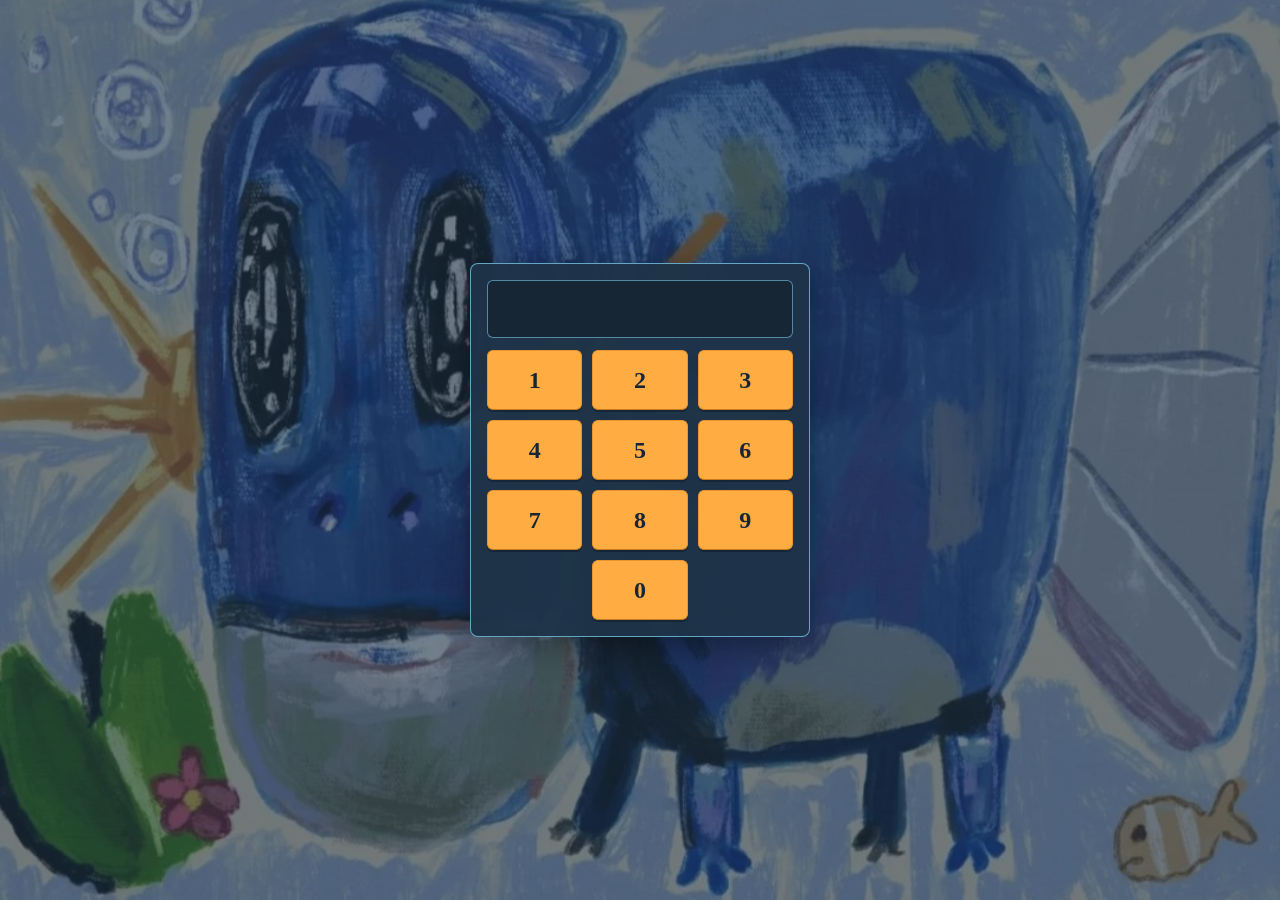
<file: html/corner.html>
<!DOCTYPE html>
<html lang="en">
<head>
<meta charset="UTF-8">
<base href="../">
<meta name="viewport" content="width=device-width, initial-scale=1.0">
<title>Corner</title>
<style>
  :root {
    color-scheme: dark;
    --blue: #42a5de;
    --orange: #ffad42;
    --navy: #1f3448;
    --ink: #172635;
  }

  * { box-sizing: border-box; }

  body {
    min-height: 100vh;
    margin: 0;
    display: grid;
    place-items: center;
    padding: 16px;
    background: #1f3448 url("media/thekip.png") center / cover fixed no-repeat;
    font-family: "Comic Sans MS", "Comic Sans", cursive;
  }

  body::before {
    content: "";
    position: fixed;
    inset: 0;
    background: rgba(31, 52, 72, 0.62);
    pointer-events: none;
  }

  .keypad {
    position: relative;
    width: min(100%, 340px);
    padding: 16px;
    border: 1px solid rgba(123, 206, 239, 0.75);
    border-radius: 8px;
    background: rgba(31, 52, 72, 0.96);
    box-shadow: 0 8px 32px rgba(0, 0, 0, 0.35);
  }

  #entry {
    display: block;
    width: 100%;
    height: 58px;
    margin-bottom: 12px;
    padding: 8px 12px;
    border: 1px solid rgba(123, 206, 239, 0.6);
    border-radius: 6px;
    background: #172635;
    color: #f4f8fc;
    font: 24px/1.2 monospace;
    text-align: right;
    outline: none;
  }

  #entry:focus-visible {
    border-color: var(--blue);
    box-shadow: 0 0 0 2px rgba(66, 165, 222, 0.35);
  }

  .keys {
    display: grid;
    grid-template-columns: repeat(3, minmax(0, 1fr));
    gap: 10px;
  }

  .keys button {
    min-width: 0;
    height: 60px;
    border: 1px solid #e9942f;
    border-bottom-color: #c97a1c;
    border-radius: 6px;
    background: var(--orange);
    box-shadow: 0 2px 0 #142638;
    color: var(--ink);
    font: 700 24px/1 monospace;
    cursor: pointer;
    touch-action: manipulation;
  }

  .keys button:hover { background: #ffc266; }
  .keys button:active { transform: translateY(1px); box-shadow: 0 1px 0 #142638; }
  .keys button:focus-visible { outline: 3px solid var(--blue); outline-offset: 2px; }
  .keys button[data-digit="0"] { grid-column: 2; }
</style>
<link rel="stylesheet" href="css/site-text.css">
</head>
<body>
  <main class="keypad">
    <input id="entry" type="text" aria-label="Entry" autocomplete="off" autocapitalize="off" spellcheck="false">
    <div class="keys" role="group" aria-label="Number keys">
      <button type="button" data-digit="1">1</button>
      <button type="button" data-digit="2">2</button>
      <button type="button" data-digit="3">3</button>
      <button type="button" data-digit="4">4</button>
      <button type="button" data-digit="5">5</button>
      <button type="button" data-digit="6">6</button>
      <button type="button" data-digit="7">7</button>
      <button type="button" data-digit="8">8</button>
      <button type="button" data-digit="9">9</button>
      <button type="button" data-digit="0">0</button>
    </div>
  </main>
<script>
  const entry = document.getElementById('entry');
  document.querySelectorAll('[data-digit]').forEach((button) => {
    button.addEventListener('click', () => {
      const start = entry.selectionStart ?? entry.value.length;
      const end = entry.selectionEnd ?? entry.value.length;
      entry.setRangeText(button.dataset.digit, start, end, 'end');
      entry.focus();
    });
  });
</script>
</body>
</html>
</file>
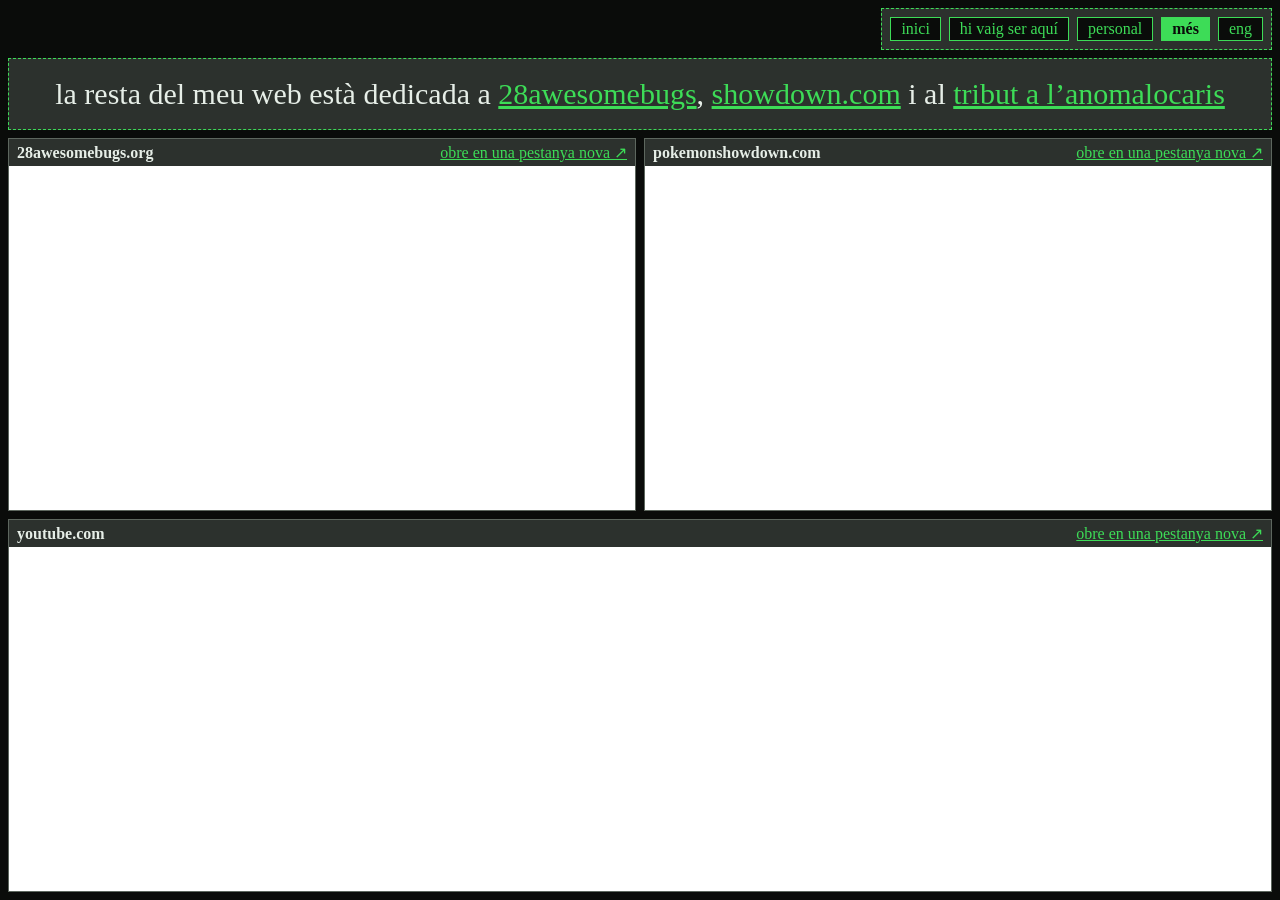
<file: html/sites.html>
<!DOCTYPE html>
<html lang="en">
<head>
<meta charset="UTF-8">
<base href="../">
<meta name="viewport" content="width=device-width, initial-scale=1.0">
<title>More</title>
<style>
  :root {
    /* THEME: green / grey / black */
    --bg: #0a0c0a;
    --panel: #2c312d;
    --panel-2: #454c46;
    --line: #5d675e;
    --green: #3ddc57;
    --text: #e6eee7;
  }
  * { box-sizing: border-box; }
  html, body { height: 100%; }
  body { display: flex; flex-direction: column; margin: 0; color: var(--text); background: var(--bg); font-family: "Comic Sans MS", "Comic Sans", cursive; }
  header { display: flex; flex-direction: column; gap: 8px; padding: 8px; }
  #banner { margin: 0; padding: 18px 16px; border: 1px dashed var(--green); background: var(--panel); color: var(--text); font-size: clamp(18px, 2.6vw, 30px); text-align: center; }
  #banner a { color: var(--green); }
  #page-nav { align-self: flex-end; display: flex; flex-wrap: wrap; gap: 8px; padding: 8px; border: 1px dashed var(--green); background: var(--panel); }
  #page-nav a, #page-nav span { border: 1px solid var(--green); padding: 2px 10px; color: var(--green); background: var(--bg); font-size: 16px; text-decoration: none; }
  #page-nav a:hover { background: var(--panel-2); color: #fff; }
  #page-nav span[aria-current] { background: var(--green); color: var(--bg); font-weight: 700; }
  .panes { display: grid; flex: 1; grid-template-columns: 1fr 1fr; grid-template-rows: 1fr 1fr; gap: 8px; min-height: 0; padding: 0 8px 8px; }
  .pane-video { grid-column: 1 / -1; }
  .pane { display: flex; flex-direction: column; min-height: 0; border: 1px solid var(--line); background: var(--panel); }
  .pane-bar { display: flex; align-items: center; justify-content: space-between; gap: 8px; padding: 4px 8px; font-size: 16px; }
  .pane-bar a { color: var(--green); }
  iframe { flex: 1; width: 100%; min-height: 0; border: 0; background: #fff; }
  @media (max-width: 760px) {
    #page-nav { align-self: stretch; justify-content: center; }
    .panes { grid-template-columns: 1fr; grid-template-rows: none; grid-auto-rows: 70vh; overflow: auto; }
    .pane-video { grid-column: auto; }
  }
</style>
<link rel="stylesheet" href="css/site-text.css">
</head>
<body>
  <header>
    <nav id="page-nav"></nav>
    <p id="banner"></p>
  </header>
  <div class="panes">
    <section class="pane">
      <div class="pane-bar"><strong>28awesomebugs.org</strong><a id="open-bugs" href="https://28awesomebugs.org/" target="_blank" rel="noopener noreferrer"></a></div>
      <iframe id="frame-bugs" src="https://28awesomebugs.org/" title="28awesomebugs.org" loading="lazy" referrerpolicy="no-referrer" sandbox="allow-scripts allow-same-origin allow-forms allow-popups allow-popups-to-escape-sandbox"></iframe>
    </section>
    <section class="pane">
      <div class="pane-bar"><strong>pokemonshowdown.com</strong><a id="open-showdown" href="https://pokemonshowdown.com/" target="_blank" rel="noopener noreferrer"></a></div>
      <iframe id="frame-showdown" src="https://pokemonshowdown.com/" title="Pokémon Showdown" loading="lazy" referrerpolicy="no-referrer" sandbox="allow-scripts allow-same-origin allow-forms allow-popups allow-popups-to-escape-sandbox"></iframe>
    </section>
    <section class="pane pane-video">
      <div class="pane-bar"><strong>youtube.com</strong><a id="open-video" href="https://www.youtube.com/watch?v=6YsNRnZRgg8" target="_blank" rel="noopener noreferrer"></a></div>
      <iframe id="frame-video" src="https://www.youtube-nocookie.com/embed/6YsNRnZRgg8" title="tribute to anomalocaris" loading="lazy" referrerpolicy="strict-origin-when-cross-origin" allow="accelerometer; autoplay; clipboard-write; encrypted-media; gyroscope; picture-in-picture; web-share" allowfullscreen></iframe>
    </section>
  </div>

<script src="js/nav.js"></script>
<script>
(function () {
  'use strict';
  var lang = window.SITE_NAV.language;
  var ca = lang === 'ca';
  document.documentElement.lang = lang;
  window.SITE_NAV.build(document.getElementById('page-nav'), 'sites', lang);
  document.title = ca ? 'Més' : 'More';

  var banner = document.getElementById('banner');
  var bugs = '<a href="https://28awesomebugs.org/" target="_blank" rel="noopener noreferrer">28awesomebugs</a>';
  var showdown = '<a href="https://pokemonshowdown.com/" target="_blank" rel="noopener noreferrer">showdown.com</a>';
  var tribute = '<a href="https://www.youtube.com/watch?v=6YsNRnZRgg8" target="_blank" rel="noopener noreferrer">' + (ca ? 'tribut a l’anomalocaris' : 'tribute to anomalocaris') + '</a>';
  banner.innerHTML = ca
    ? 'La resta del meu web està dedicada a ' + bugs + ', ' + showdown + ' i al ' + tribute
    : 'the rest of my website is dedicated to ' + bugs + ', ' + showdown + ' and the ' + tribute;

  var openText = ca ? 'obre en una pestanya nova ↗' : 'open in new tab ↗';
  document.getElementById('open-bugs').textContent = openText;
  document.getElementById('open-showdown').textContent = openText;
  document.getElementById('open-video').textContent = openText;
  document.getElementById('frame-video').title = ca ? 'tribut a l’anomalocaris' : 'tribute to anomalocaris';
})();
</script>
</body>
</html>
</file>
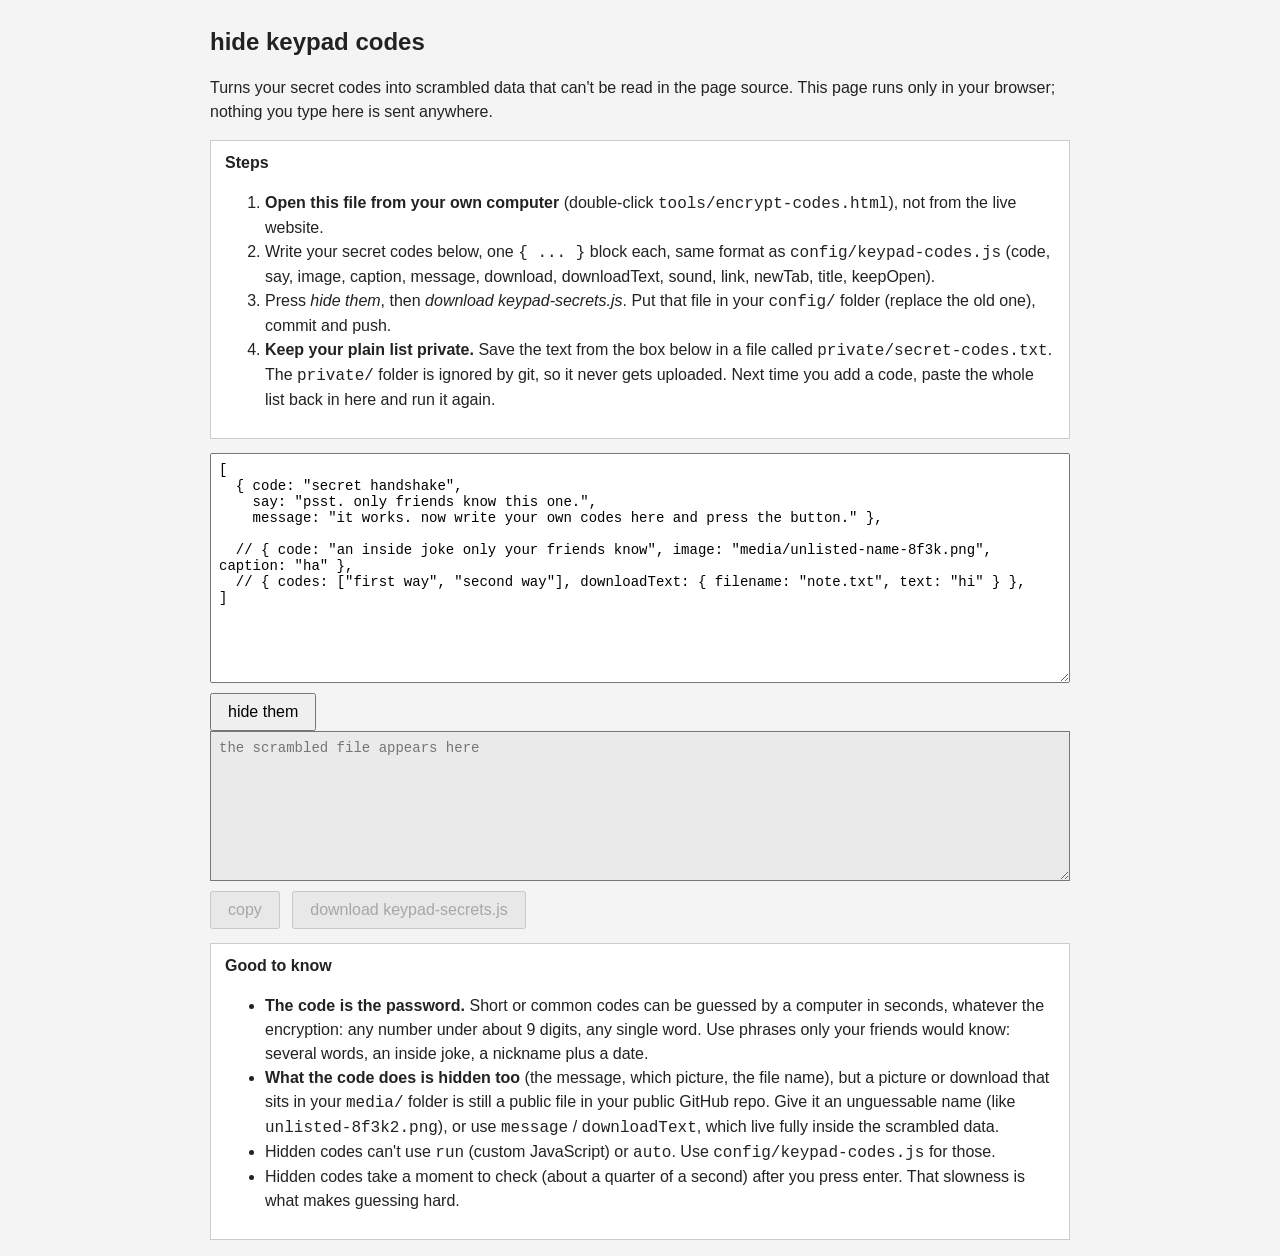
<file: tools/encrypt-codes.html>
<!DOCTYPE html>
<html lang="en">
<head>
<meta charset="UTF-8">
<meta name="viewport" content="width=device-width, initial-scale=1.0">
<meta name="robots" content="noindex">
<title>hide keypad codes</title>
<style>
  body { max-width: 860px; margin: 24px auto; padding: 0 16px; font: 16px/1.5 sans-serif; color: #222; background: #f4f4f4; }
  h1 { margin: 0 0 4px; font-size: 24px; }
  code, textarea { font-family: monospace; }
  textarea { display: block; width: 100%; min-height: 230px; padding: 8px; box-sizing: border-box; font-size: 14px; }
  #output { min-height: 150px; background: #eaeaea; }
  button { margin: 10px 8px 0 0; padding: 8px 16px; font-size: 16px; cursor: pointer; }
  .box { margin: 14px 0; padding: 10px 14px; background: #fff; border: 1px solid #ccc; }
  #problems { color: #a00; white-space: pre-wrap; }
  #warnings { color: #8a5a00; white-space: pre-wrap; }
  #ok { color: #060; }
</style>
</head>
<body>
<h1>hide keypad codes</h1>
<p>Turns your secret codes into scrambled data that can't be read in the page source. This page runs only in your browser; nothing you type here is sent anywhere.</p>

<div class="box">
  <strong>Steps</strong>
  <ol>
    <li><strong>Open this file from your own computer</strong> (double-click <code>tools/encrypt-codes.html</code>), not from the live website.</li>
    <li>Write your secret codes below, one <code>{ ... }</code> block each, same format as <code>config/keypad-codes.js</code> (code, say, image, caption, message, download, downloadText, sound, link, newTab, title, keepOpen).</li>
    <li>Press <em>hide them</em>, then <em>download keypad-secrets.js</em>. Put that file in your <code>config/</code> folder (replace the old one), commit and push.</li>
    <li><strong>Keep your plain list private.</strong> Save the text from the box below in a file called <code>private/secret-codes.txt</code>. The <code>private/</code> folder is ignored by git, so it never gets uploaded. Next time you add a code, paste the whole list back in here and run it again.</li>
  </ol>
</div>

<textarea id="source" spellcheck="false">[
  { code: "secret handshake",
    say: "psst. only friends know this one.",
    message: "it works. now write your own codes here and press the button." },

  // { code: "an inside joke only your friends know", image: "media/unlisted-name-8f3k.png", caption: "ha" },
  // { codes: ["first way", "second way"], downloadText: { filename: "note.txt", text: "hi" } },
]</textarea>
<button id="go" type="button">hide them</button>

<div class="box" id="status" hidden>
  <div id="problems"></div>
  <div id="warnings"></div>
  <div id="ok"></div>
</div>

<textarea id="output" readonly spellcheck="false" placeholder="the scrambled file appears here"></textarea>
<button id="copy" type="button" disabled>copy</button>
<button id="download" type="button" disabled>download keypad-secrets.js</button>

<div class="box">
  <strong>Good to know</strong>
  <ul>
    <li><strong>The code is the password.</strong> Short or common codes can be guessed by a computer in seconds, whatever the encryption: any number under about 9 digits, any single word. Use phrases only your friends would know: several words, an inside joke, a nickname plus a date.</li>
    <li><strong>What the code does is hidden too</strong> (the message, which picture, the file name), but a picture or download that sits in your <code>media/</code> folder is still a public file in your public GitHub repo. Give it an unguessable name (like <code>unlisted-8f3k2.png</code>), or use <code>message</code> / <code>downloadText</code>, which live fully inside the scrambled data.</li>
    <li>Hidden codes can't use <code>run</code> (custom JavaScript) or <code>auto</code>. Use <code>config/keypad-codes.js</code> for those.</li>
    <li>Hidden codes take a moment to check (about a quarter of a second) after you press enter. That slowness is what makes guessing hard.</li>
  </ul>
</div>

<script src="../js/keypad-crypto.js"></script>
<script>
(function () {
  'use strict';
  var $ = function (id) { return document.getElementById(id); };
  var ALLOWED = ['code', 'codes', 'say', 'sayForSeconds', 'image', 'caption', 'message', 'title', 'download', 'filename', 'downloadText', 'sound', 'link', 'newTab', 'keepOpen'];
  var lastFile = '';

  function warn(code) {
    var key = KeypadCrypto.normalize(code);
    if (/^[0-9]+$/.test(key) && key.length < 9) return '"' + code + '" is only digits and short: a computer finds it instantly.';
    if (key.length < 8) return '"' + code + '" is short: easy to guess.';
    if (/^[a-z]+$/.test(key)) return '"' + code + '" is a single word: a dictionary attack finds it fast. Add more words.';
    return '';
  }

  $('go').addEventListener('click', function () {
    var problems = [], warnings = [];
    $('status').hidden = false; $('problems').textContent = ''; $('warnings').textContent = ''; $('ok').textContent = '';
    $('output').value = ''; $('copy').disabled = true; $('download').disabled = true;
    if (!KeypadCrypto.available) { $('problems').textContent = 'This browser can\'t do encryption here. Open this file from your computer (double-click) in a recent Chrome, Edge, Firefox or Safari.'; return; }

    var list;
    try { list = (new Function('return (' + $('source').value + '\n)'))(); }
    catch (error) { $('problems').textContent = 'Could not read your list: ' + error.message + '\nCheck for a missing comma, bracket or quote.'; return; }
    if (!Array.isArray(list)) { $('problems').textContent = 'The list must start with [ and end with ].'; return; }

    var jobs = [], seen = {};
    list.forEach(function (item, index) {
      var label = 'entry ' + (index + 1);
      if (!item || typeof item !== 'object') { problems.push(label + ': not a { ... } block'); return; }
      var codes = item.codes || (item.code != null ? [item.code] : []);
      if (!codes.length) { problems.push(label + ': has no code'); return; }
      var what = {};
      Object.keys(item).forEach(function (key) {
        if (key === 'code' || key === 'codes') return;
        if (typeof item[key] === 'function') { problems.push(label + ': "' + key + '" is a function; hidden codes can\'t run JavaScript'); return; }
        if (key === 'auto') { warnings.push(label + ': "auto" is ignored for hidden codes (you press enter).'); return; }
        if (ALLOWED.indexOf(key) < 0) { warnings.push(label + ': unknown setting "' + key + '" (kept, but nothing uses it)'); }
        what[key] = item[key];
      });
      codes.forEach(function (code) {
        var key = KeypadCrypto.normalize(code);
        if (!key) { problems.push(label + ': an empty code'); return; }
        if (seen[key]) { problems.push(label + ': the code "' + code + '" is used twice'); return; }
        seen[key] = true;
        var w = warn(code); if (w) warnings.push(w);
        jobs.push({ code: code, what: what });
      });
    });
    if (!jobs.length && !problems.length) problems.push('There are no codes in the list.');
    $('warnings').textContent = warnings.join('\n');
    if (problems.length) { $('problems').textContent = problems.join('\n'); return; }

    var salt = KeypadCrypto.randomSalt(), iterations = KeypadCrypto.iterations;
    $('ok').textContent = 'working…';
    Promise.all(jobs.map(function (job) { return KeypadCrypto.encryptEntry(job.code, job.what, salt, iterations); }))
      .then(function (entries) {
        var secrets = { v: 1, iterations: iterations, salt: salt, entries: entries };
        // prove every code opens its own entry before handing the file over
        return Promise.all(jobs.map(function (job) { return KeypadCrypto.unlock(secrets, job.code); })).then(function (opened) {
          opened.forEach(function (result, i) { if (!result) throw new Error('self-test failed for code ' + (i + 1)); });
          return secrets;
        });
      })
      .then(function (secrets) {
        lastFile = '/* keypad-secrets.js - made by tools/encrypt-codes.html. Scrambled; do not edit by hand. */\n' +
          'window.KEYPAD_SECRETS = ' + JSON.stringify(secrets, null, 1) + ';\n';
        $('output').value = lastFile;
        $('copy').disabled = false; $('download').disabled = false;
        $('ok').textContent = 'done: ' + jobs.length + ' hidden code' + (jobs.length === 1 ? '' : 's') + ', each one tested. Download the file, or copy it.';
      })
      .catch(function (error) { $('ok').textContent = ''; $('problems').textContent = 'Something went wrong: ' + error.message; });
  });

  $('copy').addEventListener('click', function () {
    $('output').select();
    (navigator.clipboard ? navigator.clipboard.writeText(lastFile) : Promise.reject()).catch(function () { document.execCommand('copy'); });
  });
  $('download').addEventListener('click', function () {
    var link = document.createElement('a');
    link.href = URL.createObjectURL(new Blob([lastFile], { type: 'text/javascript' }));
    link.download = 'keypad-secrets.js';
    document.body.appendChild(link); link.click(); link.remove();
  });
})();
</script>
</body>
</html>
</file>
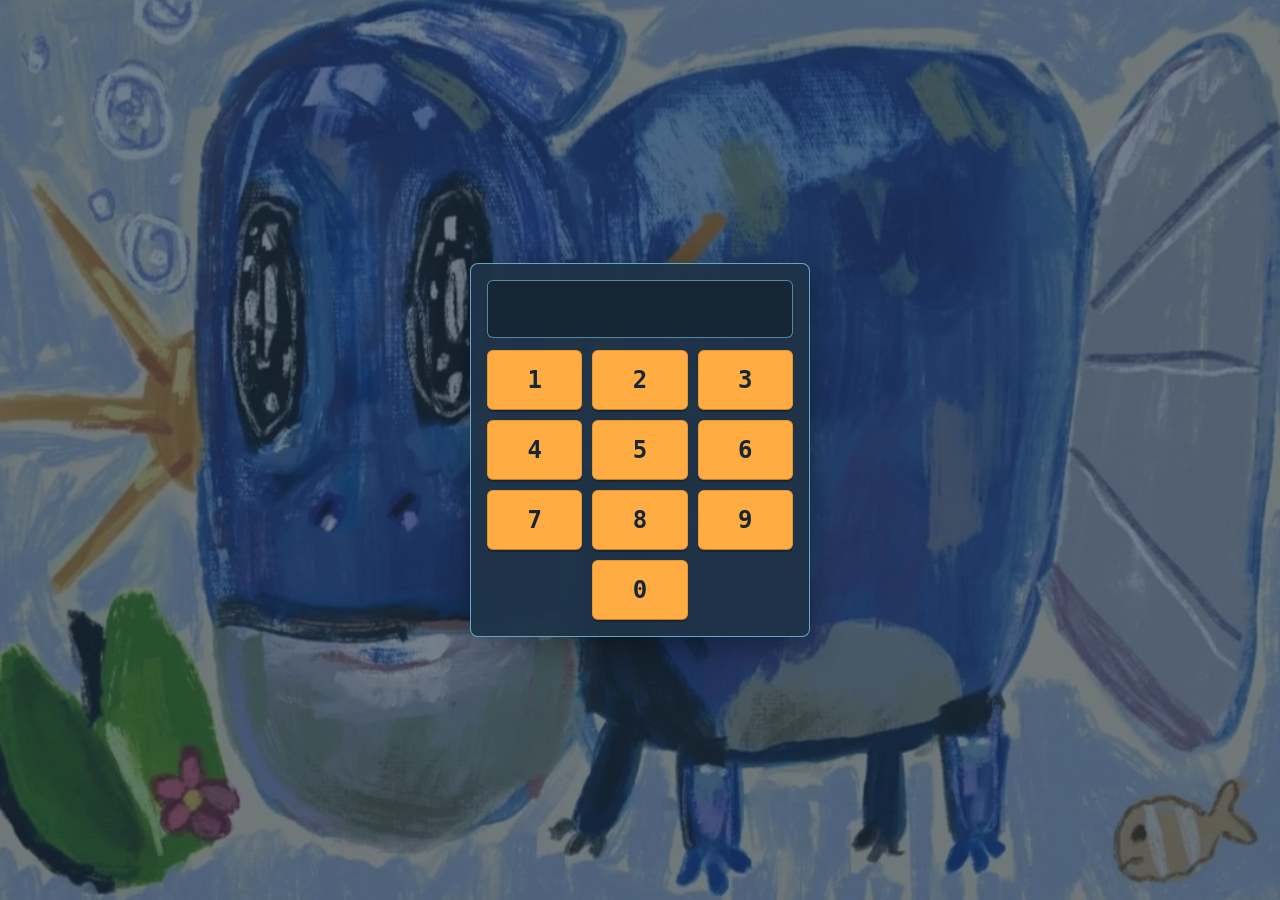
<file: yoinked/bugs-box/corner.html>
<!DOCTYPE html>
<html lang="en">
<head>
<meta charset="UTF-8">
<meta name="viewport" content="width=device-width, initial-scale=1.0">
<title>Corner</title>
<style>
  :root {
    color-scheme: dark;
    --blue: #42a5de;
    --orange: #ffad42;
    --navy: #1f3448;
    --ink: #172635;
  }

  * { box-sizing: border-box; }

  body {
    min-height: 100vh;
    margin: 0;
    display: grid;
    place-items: center;
    padding: 16px;
    background: #1f3448 url("../../images/thekip.png") center / cover fixed no-repeat;
    font-family: "Comic Sans MS", "Comic Sans", cursive;
  }

  body::before {
    content: "";
    position: fixed;
    inset: 0;
    background: rgba(31, 52, 72, 0.62);
    pointer-events: none;
  }

  .keypad {
    position: relative;
    width: min(100%, 340px);
    padding: 16px;
    border: 1px solid rgba(123, 206, 239, 0.75);
    border-radius: 8px;
    background: rgba(31, 52, 72, 0.96);
    box-shadow: 0 8px 32px rgba(0, 0, 0, 0.35);
  }

  #entry {
    display: block;
    width: 100%;
    height: 58px;
    margin-bottom: 12px;
    padding: 8px 12px;
    border: 1px solid rgba(123, 206, 239, 0.6);
    border-radius: 6px;
    background: #172635;
    color: #f4f8fc;
    font: 24px/1.2 monospace;
    text-align: right;
    outline: none;
  }

  #entry:focus-visible {
    border-color: var(--blue);
    box-shadow: 0 0 0 2px rgba(66, 165, 222, 0.35);
  }

  .keys {
    display: grid;
    grid-template-columns: repeat(3, minmax(0, 1fr));
    gap: 10px;
  }

  .keys button {
    min-width: 0;
    height: 60px;
    border: 1px solid #e9942f;
    border-bottom-color: #c97a1c;
    border-radius: 6px;
    background: var(--orange);
    box-shadow: 0 2px 0 #142638;
    color: var(--ink);
    font: 700 24px/1 monospace;
    cursor: pointer;
    touch-action: manipulation;
  }

  .keys button:hover { background: #ffc266; }
  .keys button:active { transform: translateY(1px); box-shadow: 0 1px 0 #142638; }
  .keys button:focus-visible { outline: 3px solid var(--blue); outline-offset: 2px; }
  .keys button[data-digit="0"] { grid-column: 2; }
</style>
</head>
<body>
  <main class="keypad">
    <input id="entry" type="text" aria-label="Entry" autocomplete="off" autocapitalize="off" spellcheck="false">
    <div class="keys" role="group" aria-label="Number keys">
      <button type="button" data-digit="1">1</button>
      <button type="button" data-digit="2">2</button>
      <button type="button" data-digit="3">3</button>
      <button type="button" data-digit="4">4</button>
      <button type="button" data-digit="5">5</button>
      <button type="button" data-digit="6">6</button>
      <button type="button" data-digit="7">7</button>
      <button type="button" data-digit="8">8</button>
      <button type="button" data-digit="9">9</button>
      <button type="button" data-digit="0">0</button>
    </div>
  </main>
<script>
  const entry = document.getElementById('entry');
  document.querySelectorAll('[data-digit]').forEach((button) => {
    button.addEventListener('click', () => {
      const start = entry.selectionStart ?? entry.value.length;
      const end = entry.selectionEnd ?? entry.value.length;
      entry.setRangeText(button.dataset.digit, start, end, 'end');
      entry.focus();
    });
  });
</script>
</body>
</html>
</file>
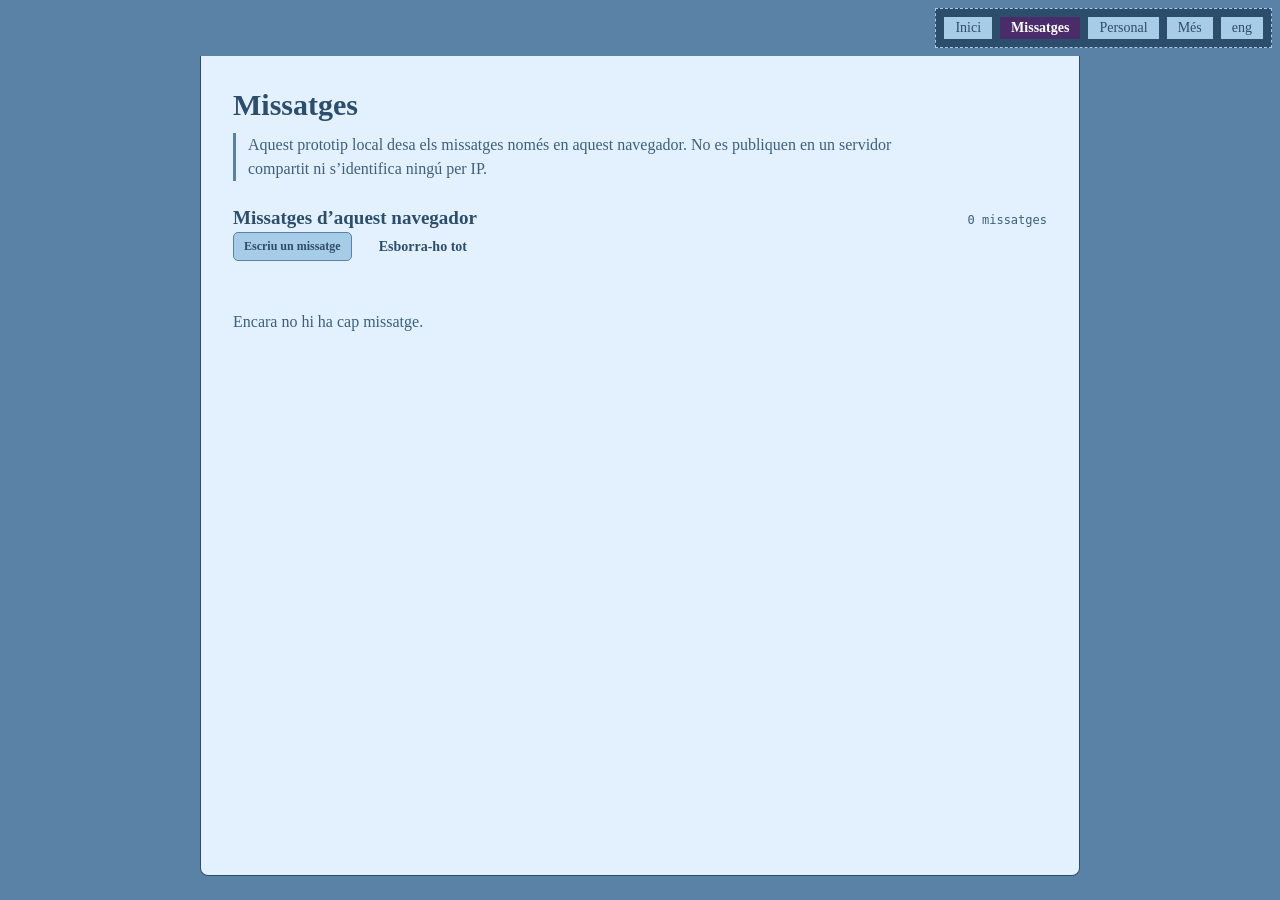
<file: yoinked/bugs-box/messages.html>
<!DOCTYPE html>
<html lang="en">
<head>
<meta charset="UTF-8">
<meta name="viewport" content="width=device-width, initial-scale=1.0">
<script>
(function () {
  var requested = new URLSearchParams(location.search).get('lang');
  var saved = null;
  try { saved = localStorage.getItem('chambersCatLanguage'); } catch (_) {}
  var languages = navigator.languages && navigator.languages.length ? navigator.languages : [navigator.language || ''];
  var detected = languages.some(function (language) { return /^ca(?:-|$)/i.test(language); }) ? 'ca' : 'en';
  var language = requested === 'ca' || requested === 'en' ? requested : saved || detected;
  window.PAGE_LANGUAGE = language;
  document.documentElement.lang = language;
  if (requested === 'ca' || requested === 'en') {
    try { localStorage.setItem('chambersCatLanguage', language); } catch (_) {}
  }
})();
</script>
<title>Messages</title>
<style>
  :root {
    color-scheme: light;
    /* THEME: steel blue / navy / sky / plum / ice */
    --steel: #5a82a6;
    --navy: #2c4d6b;
    --sky: #a7cce8;
    --plum: #4b2c6b;
    --ice: #e3f1ff;
    --blue: var(--steel);
    --orange: var(--ice);
    --ink: var(--navy);
    --muted: #3d5f7d;
  }

  * { box-sizing: border-box; }
  body {
    min-height: 100vh;
    margin: 0;
    color: var(--navy);
    background: var(--blue);
    font-family: "Comic Sans MS", "Comic Sans", cursive;
  }
  header, main { position: relative; z-index: 2; }
  header {
    display: flex;
    align-items: center;
    justify-content: space-between;
    gap: 16px;
    padding: 8px;
    background: transparent;
  }
  nav { display: flex; align-items: center; gap: 14px; }
  .language {
    gap: 6px;
    padding: 4px 8px;
    border: 1px solid #2a4560;
    border-radius: 4px;
    background: rgba(31, 52, 72, 0.94);
    color: var(--orange);
    font: 12px/1.2 monospace;
  }
  .language a { color: inherit; text-decoration: none; }
  .language a:hover { color: #fff; }
  .language [aria-current="page"] { color: #fff; font-weight: 700; }
  #page-nav { display: flex; flex-wrap: wrap; gap: 8px; margin-left: auto; padding: 8px; border: 1px dashed var(--sky); background: var(--navy); }
  #page-nav a, #page-nav span { border: 1px solid var(--sky); padding: 2px 10px; color: var(--navy); background: var(--sky); font-size: 14px; text-decoration: none; }
  #page-nav a:hover { background: #fff; }
  #page-nav span[aria-current] { background: var(--plum); border-color: var(--plum); color: #fff; font-weight: 700; }
  main {
    position: relative;
    z-index: 1;
    width: min(calc(100% - 32px), 880px);
    min-height: calc(100vh - 80px);
    margin: 0 auto 24px;
    padding: 32px;
    border: 1px solid var(--navy);
    border-top: 0;
    border-radius: 0 0 8px 8px;
    background: var(--orange);
  }
  h1 { margin: 0; color: var(--navy); font-size: 30px; line-height: 1.15; }
  .intro { margin: 10px 0 22px; color: var(--muted); line-height: 1.5; }
  .local-note { max-width: 720px; padding-left: 12px; border-left: 3px solid var(--blue); }
  #message-form { display: grid; gap: 12px; margin: 14px 0 24px; padding: 16px; border: 1px solid rgba(31, 52, 72, 0.3); border-radius: 6px; background: rgba(167, 204, 232, 0.45); }
  #message-form[hidden] { display: none; }
  label { display: grid; gap: 6px; color: var(--navy); font-size: 14px; }
  input, textarea {
    width: 100%;
    border: 1px solid rgba(31, 52, 72, 0.42);
    border-radius: 5px;
    padding: 10px 12px;
    background: #fffdf8;
    color: var(--navy);
    font: inherit;
    font-size: 16px;
    line-height: 1.45;
  }
  textarea { min-height: 112px; resize: vertical; }
  input:focus-visible, textarea:focus-visible { outline: 2px solid var(--plum); outline-offset: 2px; }
  .form-actions { display: flex; align-items: center; gap: 12px; }
  button {
    border: 1px solid var(--plum);
    border-bottom-color: #321b49;
    border-radius: 5px;
    padding: 9px 14px;
    background: var(--plum);
    color: #fff;
    font: inherit;
    font-size: 14px;
    font-weight: 700;
    cursor: pointer;
  }
  button:hover { background: #633a8c; }
  button:focus-visible { outline: 2px solid var(--navy); outline-offset: 2px; }
  #make-message { padding: 6px 10px; border-color: var(--steel); background: var(--sky); color: var(--navy); font-size: 12px; }
  #make-message:hover { background: #fff; }
  .text-button { border-color: transparent; background: transparent; color: var(--navy); }
  .text-button:hover { background: rgba(31, 52, 72, 0.08); }
  #status { min-height: 1.4em; margin: 0; color: var(--muted); font-size: 13px; }
  .messages-heading { display: flex; align-items: baseline; justify-content: space-between; gap: 16px; margin-top: 26px; }
  h2 { margin: 0; color: var(--navy); font-size: 19px; }
  #message-count { color: var(--muted); font: 12px monospace; }
  #messages { display: grid; grid-template-columns: repeat(auto-fill, minmax(min(100%, 240px), 1fr)); gap: 12px; margin-top: 12px; align-items: start; }
  .message { display: grid; grid-template-columns: 1fr auto; gap: 6px 10px; min-height: 132px; padding: 14px; border: 1px solid var(--steel); border-radius: 6px; background: var(--sky); box-shadow: 0 3px 0 rgba(31, 52, 72, 0.35); }
  .message-meta { display: flex; flex-wrap: wrap; align-items: baseline; gap: 8px; }
  .message-author { color: var(--navy); font-size: 14px; font-weight: 700; }
  .message-date { color: #3d5f7d; font: 11px monospace; }
  .message-body { grid-column: 1 / -1; margin: 0; color: #102b3e; line-height: 1.5; overflow-wrap: anywhere; white-space: pre-wrap; }
  .delete-message { grid-column: 2; grid-row: 1; align-self: start; padding: 5px 8px; font-size: 11px; }
  .empty-state { grid-column: 1 / -1; padding: 20px 0; color: var(--muted); }

  @media (max-width: 520px) {
    header { align-items: flex-start; }
    main { width: calc(100% - 16px); min-height: calc(100vh - 72px); margin-bottom: 16px; padding: 24px 18px; }
    h1 { font-size: 26px; }
    .messages-heading { align-items: center; }
    .message { gap: 6px 8px; }
  }
</style>
</head>
<body>
  <header>
    <nav id="page-nav"></nav>
  </header>

  <main>
    <h1 id="page-title">Messages</h1>
    <p id="intro" class="intro local-note">This local prototype saves posts only in this browser. It does not publish to a shared server or identify visitors by IP.</p>

    <div class="messages-heading">
      <h2 id="messages-heading">Messages in this browser</h2>
      <span id="message-count"></span>
    </div>
    <div class="form-actions">
      <button id="make-message" type="button">Make message</button>
      <button id="clear-button" class="text-button" type="button">Clear all</button>
    </div>

    <form id="message-form" hidden>
      <label>
        <span id="name-label">Name (optional)</span>
        <input id="author" type="text" autocomplete="nickname">
      </label>
      <label>
        <span id="message-label">Message</span>
        <textarea id="message-body" required></textarea>
      </label>
      <div class="form-actions">
        <button id="post-button" type="submit">Post message</button>
        <button id="cancel-message" class="text-button" type="button">Cancel</button>
      </div>
      <p id="status" role="status" aria-live="polite"></p>
    </form>

    <section aria-labelledby="messages-heading">
      <div id="messages" aria-live="polite"></div>
    </section>
  </main>

<script src="nav.js"></script>
<script>
  const isCatalan = window.PAGE_LANGUAGE === 'ca';
  const copy = isCatalan ? {
    title: 'Missatges', home: 'Inici', make: 'Escriu un missatge', cancel: 'Cancel·la',
    intro: 'Aquest prototip local desa els missatges només en aquest navegador. No es publiquen en un servidor compartit ni s’identifica ningú per IP.',
    name: 'Nom (opcional)', message: 'Missatge', post: 'Publica el missatge', clear: 'Esborra-ho tot',
    heading: 'Missatges d’aquest navegador', empty: 'Encara no hi ha cap missatge.',
    count: n => n === 1 ? '1 missatge' : n + ' missatges', anonymous: 'Anònim',
    delete: 'Esborra', blocked: 'El missatge conté llenguatge ofensiu i no s’ha publicat.', confirm: 'Vols esborrar tots els missatges d’aquest navegador?',
    saved: 'Missatge desat en aquest navegador.', removed: 'Missatge esborrat.', cleared: 'S’han esborrat tots els missatges.',
    storageError: 'No s’ha pogut desar. Potser l’emmagatzematge del navegador és ple.',
    dateLocale: 'ca-ES'
  } : {
    title: 'Messages', home: 'Home', make: 'Make message', cancel: 'Cancel',
    intro: 'This local prototype saves posts only in this browser. It does not publish to a shared server or identify visitors by IP.',
    name: 'Name (optional)', message: 'Message', post: 'Post message', clear: 'Clear all',
    heading: 'Messages in this browser', empty: 'No messages yet.',
    count: n => n === 1 ? '1 message' : n + ' messages', anonymous: 'Anonymous',
    delete: 'Delete', blocked: 'This message contains blocked language and was not posted.', confirm: 'Clear all messages saved in this browser?',
    saved: 'Message saved in this browser.', removed: 'Message deleted.', cleared: 'All messages cleared.',
    storageError: 'Could not save. Browser storage may be full.',
    dateLocale: 'en-US'
  };

  document.title = copy.title;
  document.getElementById('page-title').textContent = copy.title;
  window.SITE_NAV.build(document.getElementById('page-nav'), 'messages', window.PAGE_LANGUAGE);
  document.getElementById('intro').textContent = copy.intro;
  document.getElementById('name-label').textContent = copy.name;
  document.getElementById('message-label').textContent = copy.message;
  document.getElementById('post-button').textContent = copy.post;
  document.getElementById('clear-button').textContent = copy.clear;
  document.getElementById('messages-heading').textContent = copy.heading;
  document.getElementById('make-message').textContent = copy.make;
  document.getElementById('cancel-message').textContent = copy.cancel;

  const storageKey = 'chambersCatMessagesV1';
  const messagesElement = document.getElementById('messages');
  const countElement = document.getElementById('message-count');
  const statusElement = document.getElementById('status');
  let messages = [];

  const blockedTerms = [
    'nigger', 'nigga', 'kike', 'chink', 'gook', 'spic', 'wetback', 'beaner',
    'raghead', 'towelhead', 'sandnigger', 'faggot', 'fag', 'dyke', 'tranny',
    'coon', 'retard', 'retarded', 'maricon'
  ];
  const blockedSlurs = new RegExp('(?:^|[^a-z0-9])(?:' + blockedTerms.map(term =>
    term.split('').map(character => character.replace(/[.*+?^${}()|[\]\\]/g, '\\$&')).join('[^a-z0-9]*')
  ).join('|') + ')(?=$|[^a-z0-9])', 'i');

  function containsBlockedLanguage(text) {
    const normalized = text.normalize('NFKD')
      .replace(/[\u0300-\u036f]/g, '')
      .toLowerCase()
      .replace(/0/g, 'o').replace(/[1!|]/g, 'i').replace(/3/g, 'e')
      .replace(/4/g, 'a').replace(/[5$]/g, 's').replace(/7/g, 't');
    return blockedSlurs.test(normalized);
  }

  document.getElementById('make-message').addEventListener('click', () => {
    document.getElementById('message-form').hidden = false;
    document.getElementById('message-body').focus();
  });
  document.getElementById('cancel-message').addEventListener('click', () => {
    const form = document.getElementById('message-form');
    form.reset();
    form.hidden = true;
    statusElement.textContent = '';
  });

  try {
    const stored = JSON.parse(localStorage.getItem(storageKey) || '[]');
    if (Array.isArray(stored)) messages = stored.filter(item => item && typeof item.id === 'string' && typeof item.body === 'string');
  } catch (_) {
    statusElement.textContent = copy.storageError;
  }

  function save() {
    try {
      localStorage.setItem(storageKey, JSON.stringify(messages));
      return true;
    } catch (_) {
      statusElement.textContent = copy.storageError;
      return false;
    }
  }

  function render() {
    messagesElement.replaceChildren();
    countElement.textContent = copy.count(messages.length);
    if (!messages.length) {
      const empty = document.createElement('p');
      empty.className = 'empty-state';
      empty.textContent = copy.empty;
      messagesElement.append(empty);
      return;
    }

    messages.slice().reverse().forEach(message => {
      const article = document.createElement('article');
      article.className = 'message';
      const meta = document.createElement('div');
      meta.className = 'message-meta';
      const author = document.createElement('strong');
      author.className = 'message-author';
      author.textContent = message.author || copy.anonymous;
      const date = document.createElement('time');
      date.className = 'message-date';
      const parsedDate = new Date(message.createdAt);
      date.dateTime = parsedDate.toISOString();
      date.textContent = new Intl.DateTimeFormat(copy.dateLocale, { dateStyle: 'medium', timeStyle: 'short' }).format(parsedDate);
      const body = document.createElement('p');
      body.className = 'message-body';
      body.textContent = message.body;
      const remove = document.createElement('button');
      remove.type = 'button';
      remove.className = 'delete-message';
      remove.dataset.deleteId = message.id;
      remove.textContent = copy.delete;
      remove.setAttribute('aria-label', copy.delete + ': ' + (message.author || copy.anonymous));
      meta.append(author, date);
      article.append(meta, body, remove);
      messagesElement.append(article);
    });
  }

  document.getElementById('message-form').addEventListener('submit', event => {
    event.preventDefault();
    const body = document.getElementById('message-body').value.trim();
    if (!body) return;
    const author = document.getElementById('author').value.trim();
    if (containsBlockedLanguage(body) || containsBlockedLanguage(author)) {
      statusElement.textContent = copy.blocked;
      return;
    }
    messages.push({ id: crypto.randomUUID ? crypto.randomUUID() : Date.now().toString(36) + Math.random().toString(36).slice(2), author, body, createdAt: new Date().toISOString() });
    if (!save()) {
      messages.pop();
      return;
    }
    event.currentTarget.reset();
    statusElement.textContent = copy.saved;
    event.currentTarget.hidden = true;
    render();
  });

  messagesElement.addEventListener('click', event => {
    const button = event.target.closest('[data-delete-id]');
    if (!button) return;
    messages = messages.filter(message => message.id !== button.dataset.deleteId);
    save();
    statusElement.textContent = copy.removed;
    render();
  });

  document.getElementById('clear-button').addEventListener('click', () => {
    if (!messages.length || !window.confirm(copy.confirm)) return;
    messages = [];
    save();
    statusElement.textContent = copy.cleared;
    render();
  });

  render();
</script>
</body>
</html>
</file>
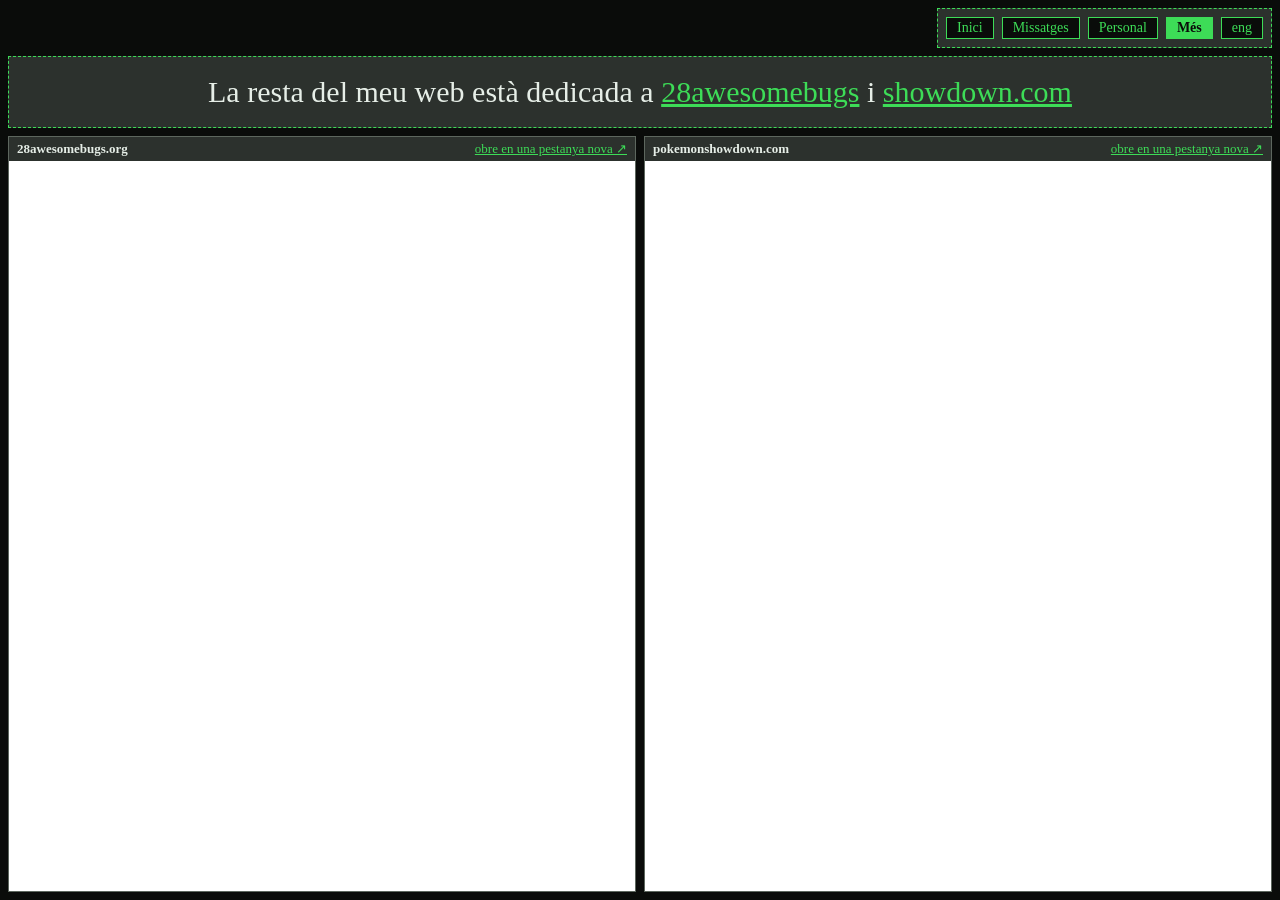
<file: yoinked/bugs-box/sites.html>
<!DOCTYPE html>
<html lang="en">
<head>
<meta charset="UTF-8">
<meta name="viewport" content="width=device-width, initial-scale=1.0">
<title>More</title>
<style>
  :root {
    /* THEME: green / grey / black */
    --bg: #0a0c0a;
    --panel: #2c312d;
    --panel-2: #454c46;
    --line: #5d675e;
    --green: #3ddc57;
    --text: #e6eee7;
  }
  * { box-sizing: border-box; }
  html, body { height: 100%; }
  body { display: flex; flex-direction: column; margin: 0; color: var(--text); background: var(--bg); font-family: "Comic Sans MS", "Comic Sans", cursive; }
  header { display: flex; flex-direction: column; gap: 8px; padding: 8px; }
  #banner { margin: 0; padding: 18px 16px; border: 1px dashed var(--green); background: var(--panel); color: var(--text); font-size: clamp(18px, 2.6vw, 30px); text-align: center; }
  #banner a { color: var(--green); }
  #page-nav { align-self: flex-end; display: flex; flex-wrap: wrap; gap: 8px; padding: 8px; border: 1px dashed var(--green); background: var(--panel); }
  #page-nav a, #page-nav span { border: 1px solid var(--green); padding: 2px 10px; color: var(--green); background: var(--bg); font-size: 14px; text-decoration: none; }
  #page-nav a:hover { background: var(--panel-2); color: #fff; }
  #page-nav span[aria-current] { background: var(--green); color: var(--bg); font-weight: 700; }
  .panes { display: grid; flex: 1; grid-template-columns: 1fr 1fr; gap: 8px; min-height: 0; padding: 0 8px 8px; }
  .pane { display: flex; flex-direction: column; min-height: 0; border: 1px solid var(--line); background: var(--panel); }
  .pane-bar { display: flex; align-items: center; justify-content: space-between; gap: 8px; padding: 4px 8px; font-size: 13px; }
  .pane-bar a { color: var(--green); }
  iframe { flex: 1; width: 100%; min-height: 0; border: 0; background: #fff; }
  @media (max-width: 760px) {
    #page-nav { align-self: stretch; justify-content: center; }
    .panes { grid-template-columns: 1fr; grid-auto-rows: 70vh; overflow: auto; }
  }
</style>
</head>
<body>
  <header>
    <nav id="page-nav"></nav>
    <p id="banner"></p>
  </header>
  <div class="panes">
    <section class="pane">
      <div class="pane-bar"><strong>28awesomebugs.org</strong><a id="open-bugs" href="https://28awesomebugs.org/" target="_blank" rel="noopener noreferrer"></a></div>
      <iframe id="frame-bugs" src="https://28awesomebugs.org/" title="28awesomebugs.org" loading="lazy" referrerpolicy="no-referrer" sandbox="allow-scripts allow-same-origin allow-forms allow-popups allow-popups-to-escape-sandbox"></iframe>
    </section>
    <section class="pane">
      <div class="pane-bar"><strong>pokemonshowdown.com</strong><a id="open-showdown" href="https://pokemonshowdown.com/" target="_blank" rel="noopener noreferrer"></a></div>
      <iframe id="frame-showdown" src="https://pokemonshowdown.com/" title="Pokémon Showdown" loading="lazy" referrerpolicy="no-referrer" sandbox="allow-scripts allow-same-origin allow-forms allow-popups allow-popups-to-escape-sandbox"></iframe>
    </section>
  </div>

<script src="nav.js"></script>
<script>
(function () {
  'use strict';
  var lang = window.SITE_NAV.language;
  var ca = lang === 'ca';
  document.documentElement.lang = lang;
  window.SITE_NAV.build(document.getElementById('page-nav'), 'sites', lang);
  document.title = ca ? 'Més' : 'More';

  var banner = document.getElementById('banner');
  var bugs = '<a href="https://28awesomebugs.org/" target="_blank" rel="noopener noreferrer">28awesomebugs</a>';
  var showdown = '<a href="https://pokemonshowdown.com/" target="_blank" rel="noopener noreferrer">showdown.com</a>';
  banner.innerHTML = ca
    ? 'La resta del meu web està dedicada a ' + bugs + ' i ' + showdown
    : 'the rest of my website is dedicated to ' + bugs + ' and ' + showdown;

  var openText = ca ? 'obre en una pestanya nova ↗' : 'open in new tab ↗';
  document.getElementById('open-bugs').textContent = openText;
  document.getElementById('open-showdown').textContent = openText;
})();
</script>
</body>
</html>
</file>
